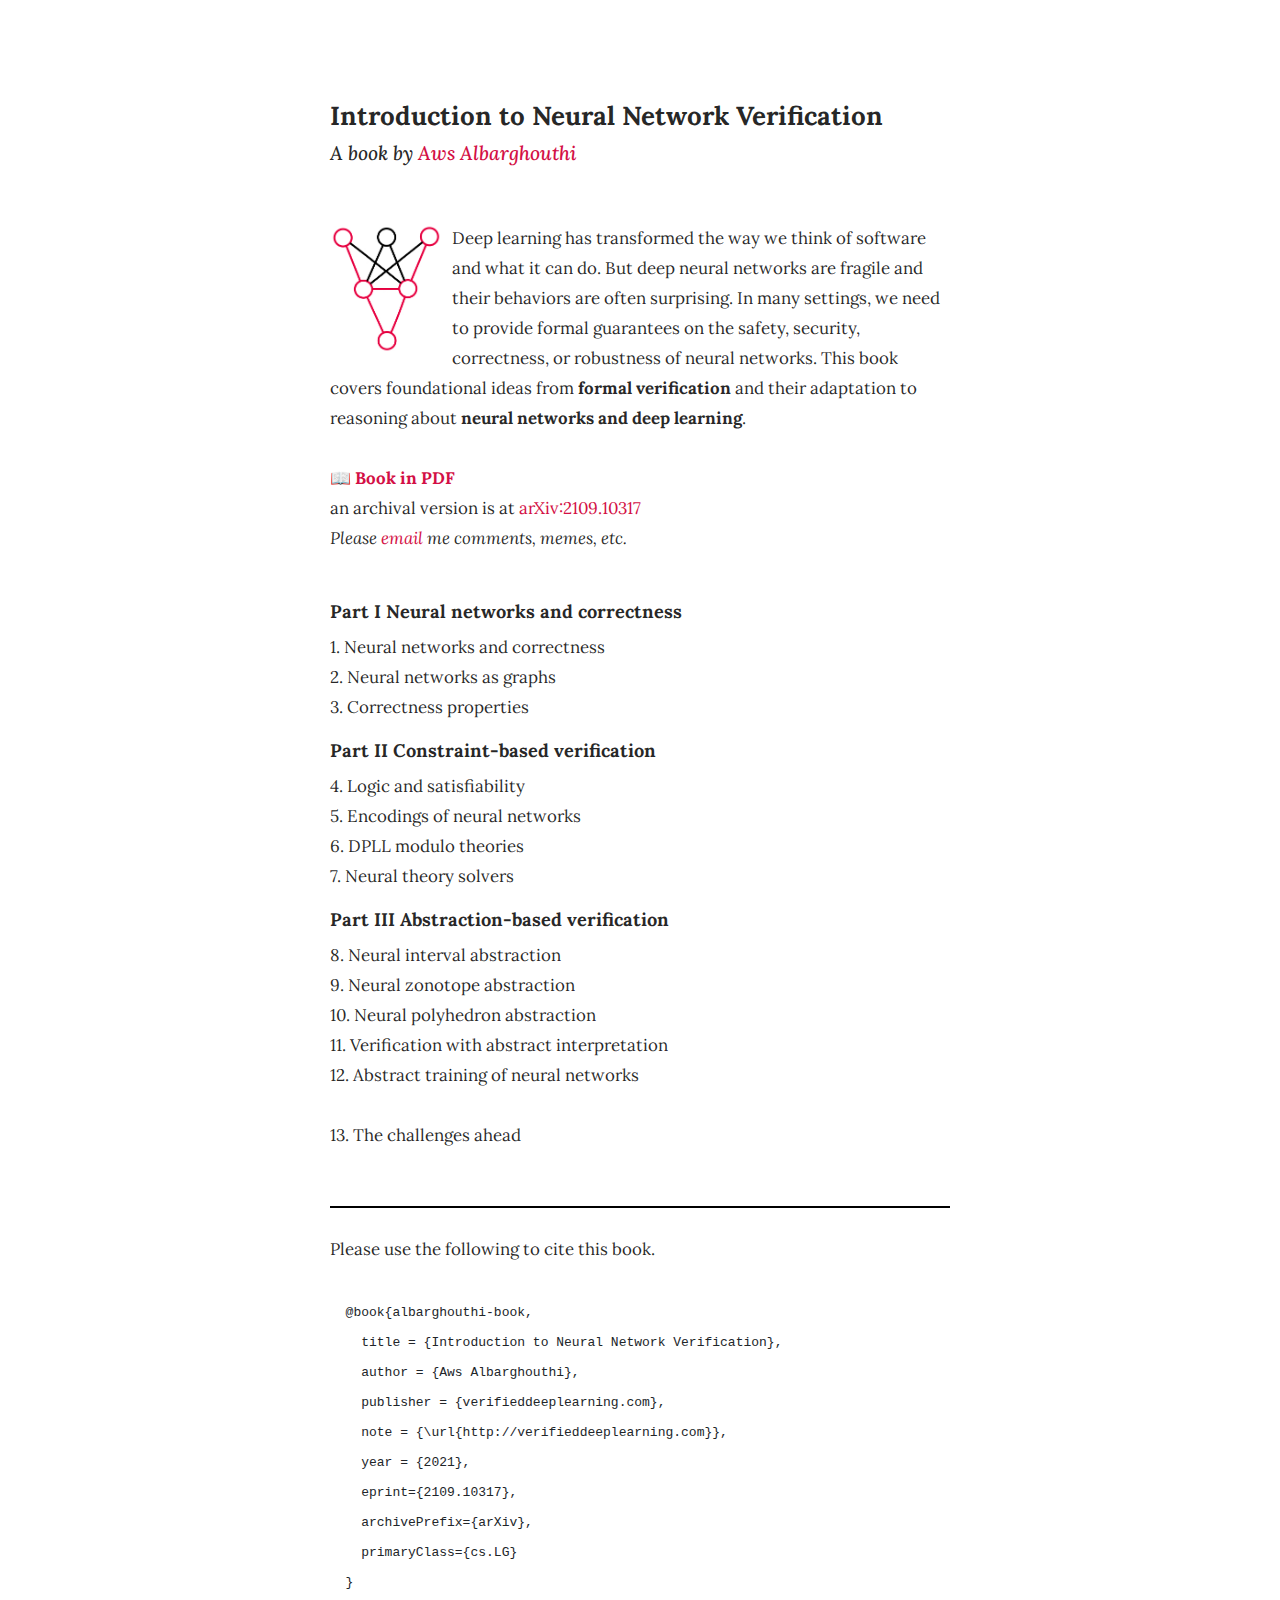
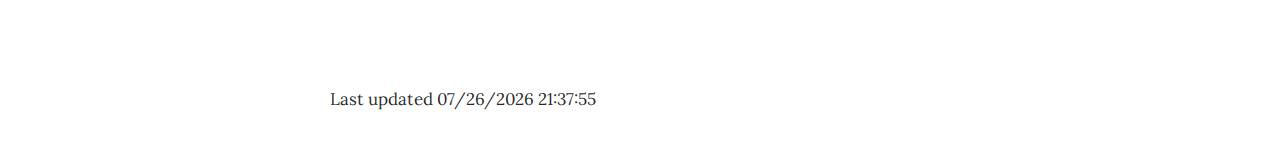
<file: index.html>
<!DOCTYPE html>
<html>

<head>
<!-- Global site tag (gtag.js) - Google Analytics -->
<script async src="https://www.googletagmanager.com/gtag/js?id=UA-154896071-1"></script>
<script>
  window.dataLayer = window.dataLayer || [];
  function gtag(){dataLayer.push(arguments);}
  gtag('js', new Date());

  gtag('config', 'UA-154896071-1');
</script>

<!-- Google Tag Manager -->
<script>(function(w,d,s,l,i){w[l]=w[l]||[];w[l].push({'gtm.start':
new Date().getTime(),event:'gtm.js'});var f=d.getElementsByTagName(s)[0],
j=d.createElement(s),dl=l!='dataLayer'?'&l='+l:'';j.async=true;j.src=
'https://www.googletagmanager.com/gtm.js?id='+i+dl;f.parentNode.insertBefore(j,f);
})(window,document,'script','dataLayer','GTM-MNRQRLX');</script>
<!-- End Google Tag Manager -->

 <script src="https://ajax.googleapis.com/ajax/libs/jquery/1.12.0/jquery.min.js"></script>
  <script>
    function showhide(id) {
      var e = document.getElementById(id);
      e.style.display = (e.style.display == 'block') ? 'none' : 'block';
    }

    function diffImage(img)
    {
        if(img.src.match("logo.jpg")) img.src = "logo2.jpg";
        else img.src = "logo.jpg";
    }
    
  </script>

        <meta charset="utf-8" />

  <meta name=viewport content="width=device-width, initial-scale=1">
  <link rel="stylesheet" href="https://maxcdn.bootstrapcdn.com/bootstrap/4.0.0/css/bootstrap.min.css">

  <link rel="stylesheet" href="./onepager.css">

  <title>Neural network verification book</title>

</head>

<body>
<!-- Google Tag Manager (noscript) -->
<noscript><iframe src="https://www.googletagmanager.com/ns.html?id=GTM-MNRQRLX"
height="0" width="0" style="display:none;visibility:hidden"></iframe></noscript>
<!-- End Google Tag Manager (noscript) -->

  <div class="container-fluid">
    
    <h1>Introduction to Neural Network Verification</h1>
    <h1 class="author">A book by <a href="http://www.cs.wisc.edu/~aws">Aws Albarghouthi</a> </h1>

<img src="logo.jpg" align="left" style="margin-right:10px; width:18%" onclick=diffImage(this)>
    Deep learning has transformed the way we think of software
    and what it can do.
    But deep neural networks are fragile and their behaviors are often surprising.
    In many settings, we need to provide formal guarantees on the safety, security, correctness, or robustness of neural networks.
    This book covers foundational ideas from <b>formal verification</b> and their adaptation to reasoning about <b>neural networks and deep learning</b>.
    <br><br>
    
    <b><a href="./nnv_book.pdf">📖 Book in PDF</a> </b> <br>
    an archival version is at <a href="https://arxiv.org/abs/2109.10317">arXiv:2109.10317</a><br>

    <i>Please <a href="mailto:aws@cs.wisc.edu">email</a>  me comments, memes, etc.</i><br><br>
    


    <h2>Part I Neural networks and correctness</h2>
    1. Neural networks and correctness<br>
    2. Neural networks as graphs<br>
    3. Correctness properties<br>

    <h2>Part II Constraint-based verification</h2>
    4. Logic and satisfiability<br>
    5. Encodings of neural networks<br>
    6. DPLL modulo theories<br>
    7. Neural theory solvers<br>

    <h2>Part III Abstraction-based verification</h2>
    8. Neural interval abstraction<br>
    9. Neural zonotope abstraction<br>
    10. Neural polyhedron abstraction<br>
    11. Verification with abstract interpretation<br>
    12. Abstract training of neural networks<br>
<br>
    13. The challenges ahead





<br><br>

<hr></hr>
Please use the following to cite this book.
<pre>
  <code>
  @book{albarghouthi-book,
    title = {Introduction to Neural Network Verification},
    author = {Aws Albarghouthi},
    publisher = {verifieddeeplearning.com},
    note = {\url{http://verifieddeeplearning.com}},
    year = {2021},
    eprint={2109.10317},
    archivePrefix={arXiv},
    primaryClass={cs.LG}
  }
  </code>
</pre>



Last updated <span id="demo"></span>
<script>
    document.getElementById("demo").innerHTML = document.lastModified;
</script>

</body>

</html>
</file>
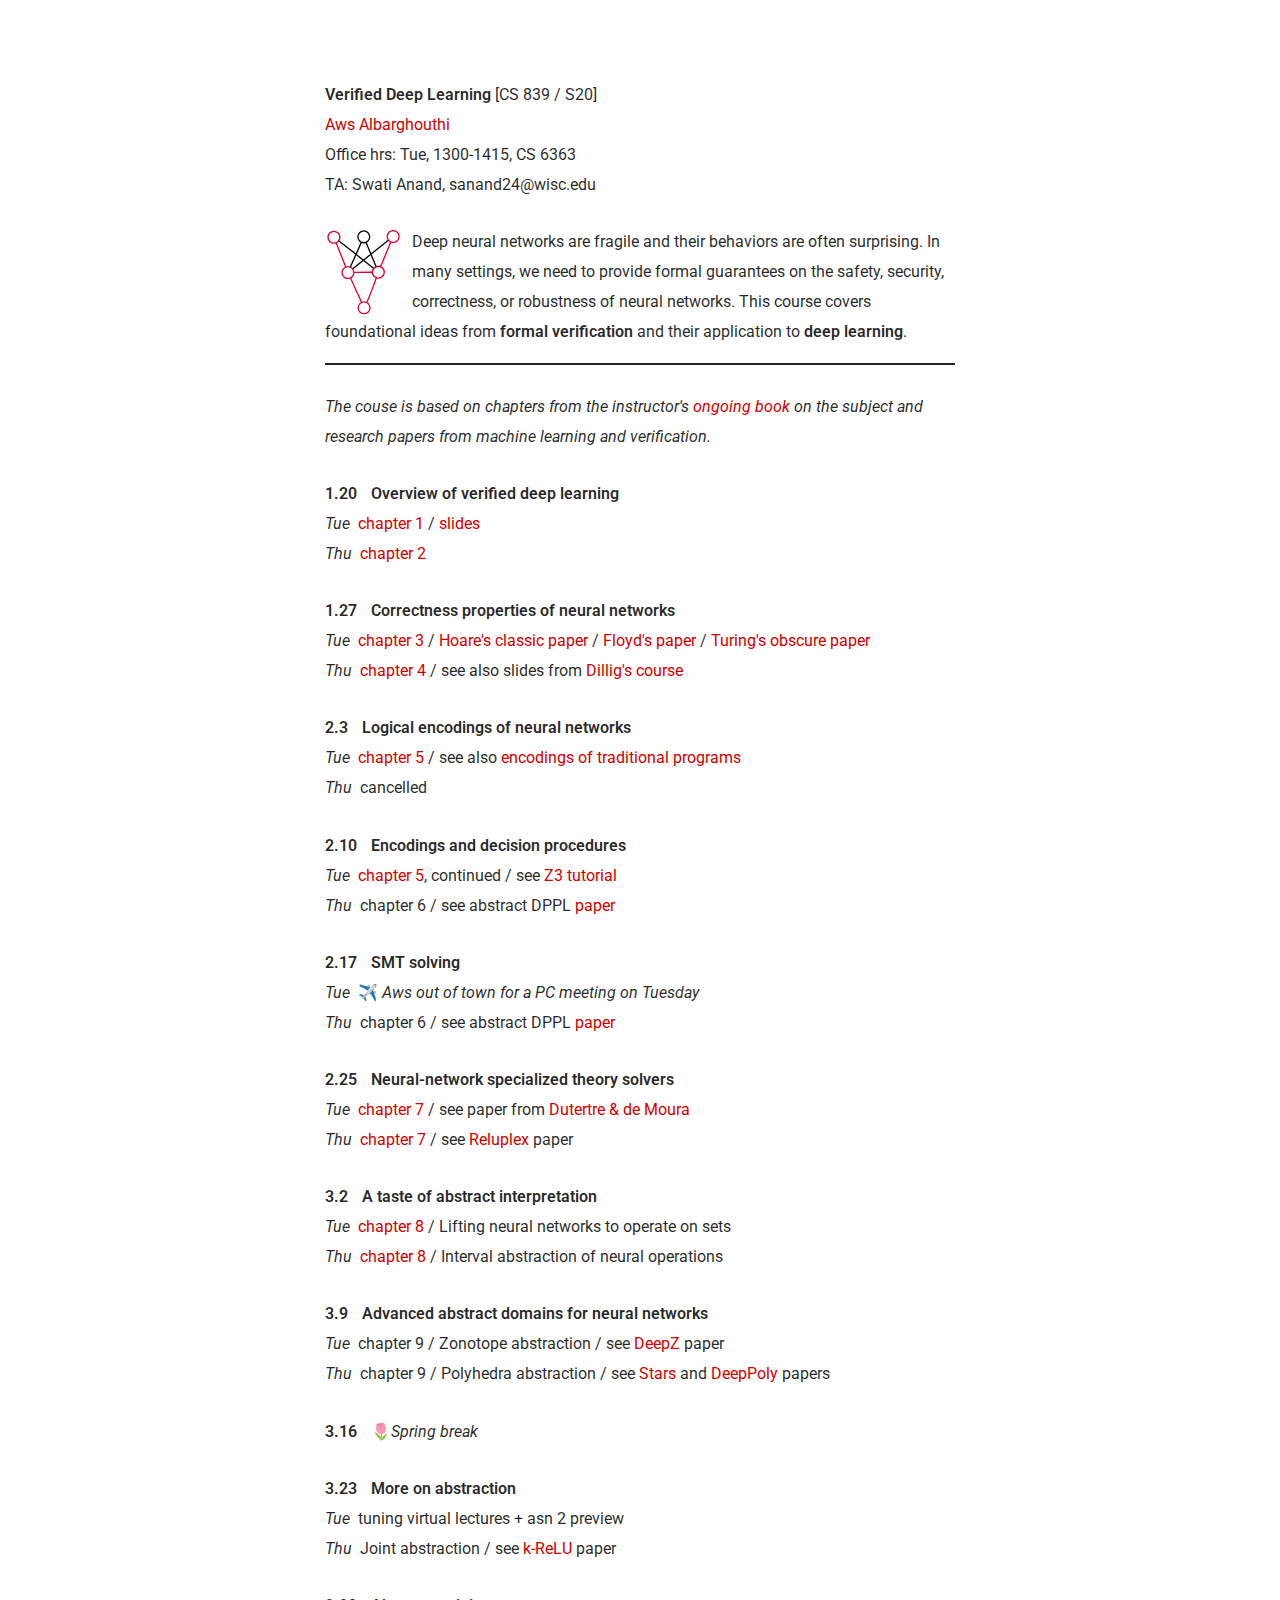
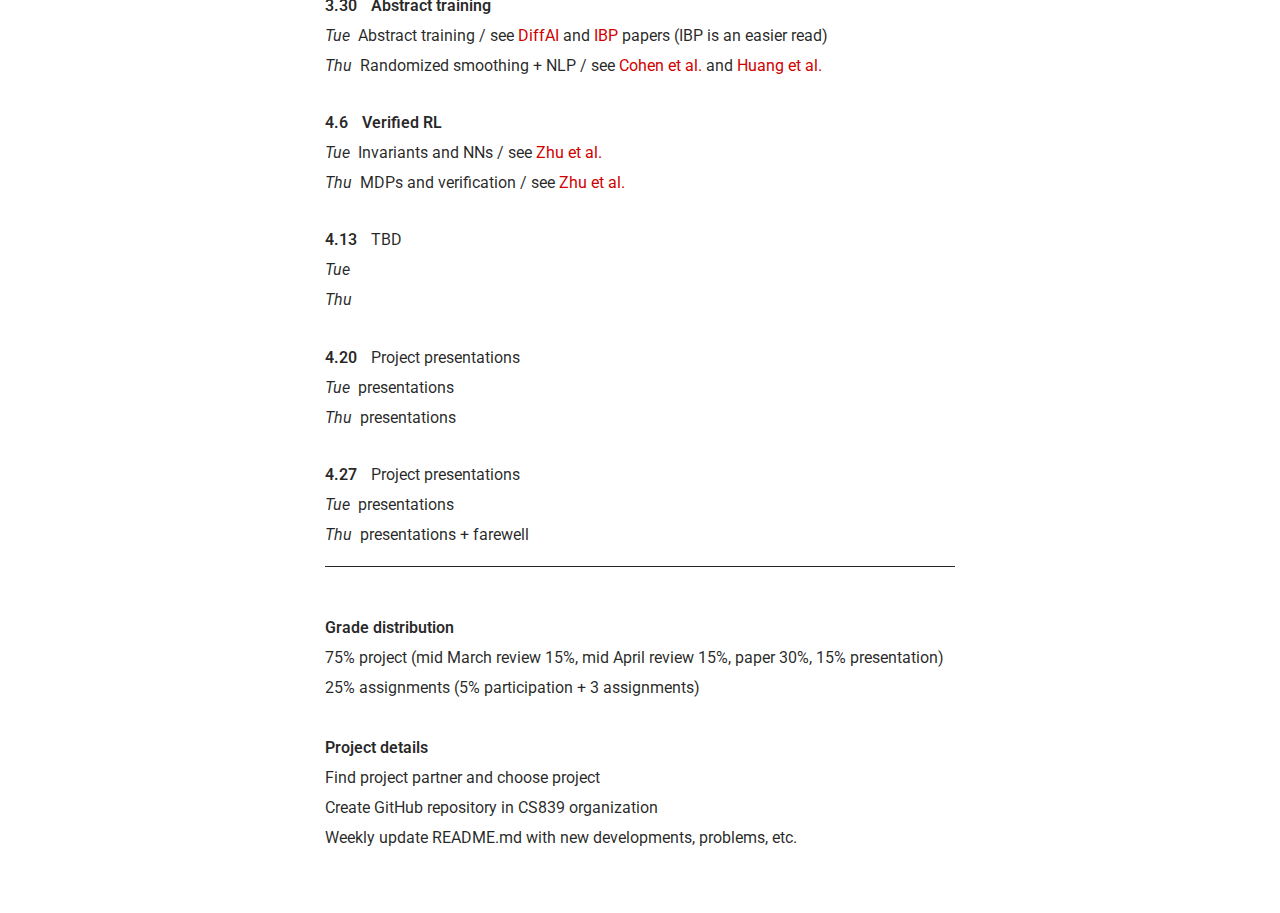
<file: course/index.html>
<!DOCTYPE html>
<html>

<head>
<!-- Global site tag (gtag.js) - Google Analytics -->
<script async src="https://www.googletagmanager.com/gtag/js?id=UA-154896071-1"></script>
<script>
  window.dataLayer = window.dataLayer || [];
  function gtag(){dataLayer.push(arguments);}
  gtag('js', new Date());

  gtag('config', 'UA-154896071-1');
</script>

<!-- Google Tag Manager -->
<script>(function(w,d,s,l,i){w[l]=w[l]||[];w[l].push({'gtm.start':
new Date().getTime(),event:'gtm.js'});var f=d.getElementsByTagName(s)[0],
j=d.createElement(s),dl=l!='dataLayer'?'&l='+l:'';j.async=true;j.src=
'https://www.googletagmanager.com/gtm.js?id='+i+dl;f.parentNode.insertBefore(j,f);
})(window,document,'script','dataLayer','GTM-MNRQRLX');</script>
<!-- End Google Tag Manager -->


  <script src="https://ajax.googleapis.com/ajax/libs/jquery/1.12.0/jquery.min.js"></script>
  <script>
    function showhide(id) {
      var e = document.getElementById(id);
      e.style.display = (e.style.display == 'block') ? 'none' : 'block';
    }
  </script>

  <meta charset="utf-8" />

  <meta name=viewport content="width=device-width, initial-scale=1">
  <link rel="stylesheet" href="https://maxcdn.bootstrapcdn.com/bootstrap/4.0.0/css/bootstrap.min.css">

  <link href="https://fonts.googleapis.com/css?family=Roboto:400,500,700" rel="stylesheet">

  <link rel="stylesheet" href="./onepager.css">

  <title>CS 839: Verified DL</title>
</head>

<body>
<!-- Google Tag Manager (noscript) -->
<noscript><iframe src="https://www.googletagmanager.com/ns.html?id=GTM-MNRQRLX"
height="0" width="0" style="display:none;visibility:hidden"></iframe></noscript>
<!-- End Google Tag Manager (noscript) -->
  <div class="container-fluid">
    <b>Verified Deep Learning </b> [CS 839 / S20]
    <br>
    <a href="http://cs.wisc.edu/~aws">Aws Albarghouthi</a>
    <br>
    Office hrs: Tue, 1300-1415, CS 6363
    <br>
    TA: Swati Anand, sanand24@wisc.edu
    <br>


    <p>    <img src="logo.svg" align="left" style="margin-right:10px; width:12.2%" onclick=diffImage(this)>
      Deep neural networks are
      fragile and their behaviors are often surprising. In many settings, we need to provide formal guarantees on the
      safety, security, correctness, or robustness of neural networks. This course covers foundational ideas from
      <b>formal verification</b> and their application to <b>deep learning</b>.
    </p>


    <hr></hr>
    <p>
    <i>
    The couse is based on chapters from the instructor's <a href="../index.html">ongoing book</a> on the subject and research papers from  machine learning and verification.
    </i>
    </p>

    <p>
    <par>1.20 </par> <b>Overview of verified deep learning</b>
    <br>
    <i>Tue</i>&nbsp; <a href="../ch1.pdf">chapter 1</a> / <a href="https://docs.google.com/presentation/d/1zZL522oMyBHvhICldUgtAIfRyKWixjNxswkRCREiPzM/edit?usp=sharing">slides</a>
    <br>
    <i>Thu</i>&nbsp; <a href="../ch2.pdf">chapter 2</a>
    </p>

    <p>
    <par>1.27 </par> <b>Correctness properties of neural networks</b>
    <br>
    <i>Tue</i>&nbsp; <a href="../ch3.pdf">chapter 3</a> / <a href="https://www.cs.cmu.edu/~crary/819-f09/Hoare69.pdf">Hoare's classic paper</a> / <a href="http://www.cs.tau.ac.il/~nachumd/term/FloydMeaning.pdf">Floyd's paper</a> / <a href="http://www.turingarchive.org/browse.php/b/8">Turing's obscure paper</a>
    <br>
    <i>Thu</i>&nbsp; <a href="../ch4.pdf">chapter 4</a> / see also slides from <a href="http://www.cs.utexas.edu/~isil/cs389L/lecture1-6up.pdf"> Dillig's course</a>
    </p>

    <p>
    <par>2.3 </par> <b>Logical encodings of neural networks</b>
    <br>
    <i>Tue</i>&nbsp; <a href="../ch5.pdf">chapter 5</a> / see also <a href="https://github.com/barghouthi/cs704/blob/master/notes/transRelEnc.pdf">encodings of traditional programs</a>
    <br>
    <i>Thu</i>&nbsp; cancelled
    </p>

    <p>
    <par>2.10 </par> <b>Encodings and decision procedures</b>
    <br>
    <i>Tue</i>&nbsp; <a href="../ch5.pdf">chapter 5</a>, continued / see <a href="https://ericpony.github.io/z3py-tutorial/guide-examples.htm">Z3 tutorial</a>
    <br>
    <i>Thu</i>&nbsp; chapter 6 / see abstract DPPL <a href="http://web.stanford.edu/class/cs357/NOT04.pdf">paper</a>
    </p>

    <p>
    <par>2.17 </par> <b>SMT solving</b> 
    <br>
    <i>Tue</i>&nbsp;     ✈️ <i>Aws out of town for a PC meeting on Tuesday</i>
    <br>
    <i>Thu</i>&nbsp; chapter 6 / see abstract DPPL <a href="http://web.stanford.edu/class/cs357/NOT04.pdf">paper</a>
    </p>

    <p>
    <par>2.25 </par> <b>Neural-network specialized theory solvers</b>
    <br>
    <i>Tue</i>&nbsp; <a href="../ch7.pdf">chapter 7</a> /  see paper from <a href="http://dx.doi.org/10.1007/11817963_11">Dutertre & de Moura</a>
    <br>
    <i>Thu</i>&nbsp; <a href="../ch7.pdf">chapter 7</a> / see <a href="https://arxiv.org/abs/1702.01135">Reluplex</a> paper 
    </p>


    <p>
    <par>3.2 </par> <b>A taste of abstract interpretation</b>
    <br>
    <i>Tue</i>&nbsp; <a href="../ch8.pdf">chapter 8</a> / Lifting neural networks to operate on sets 
    <br>
    <i>Thu</i>&nbsp; <a href="../ch8.pdf">chapter 8</a> / Interval abstraction of neural operations 
    <br>
    

    <p>
    <par>3.9 </par> <b>Advanced abstract domains for neural networks</b>
    <br>
    <i>Tue</i>&nbsp; chapter 9 / Zonotope abstraction / see  <a href="https://files.sri.inf.ethz.ch/website/papers/DeepZ.pdf">DeepZ</a> paper
    <br>
    <i>Thu</i>&nbsp; chapter 9 / Polyhedra abstraction / see <a href="http://www.taylortjohnson.com/research/tran2019fm.pdf">Stars</a> and <a href="https://www.sri.inf.ethz.ch/publications/singh2019domain">DeepPoly</a> papers
    <br>
    
    </p>

    <p>
    <par>3.16 </par> 🌷<i>Spring break</i>  
    </p>

    <p>
    <par>3.23 </par> <b>More on abstraction</b>
    <br>
    <i>Tue</i>&nbsp; tuning virtual lectures + asn 2 preview
    <br>
    <i>Thu</i>&nbsp; Joint abstraction / see <a href="https://files.sri.inf.ethz.ch/website/papers/neurips19_krelu.pdf">k-ReLU</a> paper
    </p>

    <p>
    <par>3.30 </par> <b>Abstract training  </b>
    <br>
    <i>Tue</i>&nbsp; Abstract training / see <a href="http://proceedings.mlr.press/v80/mirman18b/mirman18b.pdf">DiffAI</a> and <a href="https://arxiv.org/abs/1810.12715">IBP</a> papers (IBP is an easier read)
    <br>
    <i>Thu</i>&nbsp; Randomized smoothing + NLP / see <a href="https://arxiv.org/abs/1902.02918">Cohen et al.</a> and <a href="https://arxiv.org/pdf/1909.01492">Huang et al.</a>   
    </p>

    <p>
    <par>4.6 </par> <b>Verified RL</b>
    <br>
    <i>Tue</i>&nbsp; Invariants and NNs / see <a href="https://herowanzhu.github.io/herowanzhu.github.io/pldi2019.pdf">Zhu et al.</a>
    <br>
    <i>Thu</i>&nbsp; MDPs and verification / see <a href="https://herowanzhu.github.io/herowanzhu.github.io/pldi2019.pdf">Zhu et al.</a>
   
    </p>

    <p>
    <par>4.13 </par> TBD
    <br>
    <i>Tue</i>&nbsp; 
    <br>
    <i>Thu</i>&nbsp;     
    </p>

    <p>
    <par>4.20 </par> Project presentations
    <br>
    <i>Tue</i>&nbsp; presentations
    <br>
    <i>Thu</i>&nbsp; presentations
    </p>

    <p>
    <par>4.27 </par> Project presentations
    <br>
    <i>Tue</i>&nbsp; presentations
    <br>
    <i>Thu</i>&nbsp; presentations + farewell    
    </p>

    <hr></hr>
    <br>
    <par>Grade distribution</par>
    <br>
    75% project (mid March review 15%, mid April review 15%, paper 30%, 15% presentation)
    <br>
    25% assignments (5% participation + 3 assignments)
    
    
    <br><br>


    <par>Project details</par>
    <br>
    Find project partner and choose project<br>
    Create GitHub repository in CS839 organization<br>
    Weekly update README.md with new developments, problems, etc.<br>
  </div>
</body>

</html>
</file>
<file: onepager.css>
@import url('https://fonts.googleapis.com/css?family=Lora:400,400i,700,700i&display=swap');

html {
  font-size: 26px;
}

body {
  font-family: 'Lora', serif;
  color: rgba(0, 0, 0, .85);
  font-size: 0.65rem;
  font-weight: 400;
  line-height: 30px;
  margin-top: 100px;
  margin-bottom: 30px;
  background-color: #ffffff;
}

a:link,
a:hover,
a:visited,
a:active {
  color: rgb(211, 15, 69);
}

b {
  font-weight: 700;
}

h1 {
  margin-top: 1em;
  margin-bottom: 0em;
  font-weight: 700;
  font-size: 1rem;
}

h1.author {
  font-style: italic;
  margin-top: 0.5em;
  margin-bottom: 3em;
  font-weight: 500;
  font-size: 0.75rem;
}

h2 {
  margin-top: 1em;
  margin-bottom: 0.5em;
  font-weight: 700;
  font-size: 0.7rem;
}

h3 {
  margin-top: 1em;
  margin-bottom: 0.5em;
  font-weight: 500;
  font-size: 0.7rem;
}

hr {
  width: 100%;
  border: none;
  height: 2px;
  background-color: rgba(0, 0, 0, 1);
}

ul {
  list-style: none;
}

img {
  max-width: 80%;
  height: auto;
}

.container-fluid {
  width: auto;
  max-width: 650px;
  padding: 0 15px;
}

pre > code {
    white-space: pre;
    margin-top: -2.00em;
    display: block;
    font-size: 0.5rem;
}

ul {
  padding-left: 2em;
}
</file>
<file: course/onepager.css>
@import url('https://fonts.googleapis.com/css?family=Roboto:400,500,600,700,400italic');

body {
  font-family: 'Roboto', sans-serif;
  font-size: 16px;
  line-height: 30px;
  color: rgba(0, 0, 0, .85);
  margin-top: 80px;
  margin-bottom: 60px;
  background-color: #ffffff;
}

par {
  color:rgba(0, 0, 0, .85);
  font-weight:600;
  padding-right: 10px;
  
}

a:link, a:hover, a:visited, a:active {
  color: #d00000;

}

p{
  margin-top:1.7em;
}

b {
  font-weight: 600;
  color: rgba(0, 0, 0, .85);
}

h1, h2 {
  margin-top: 2em;
  margin-bottom: 1em;
  font-weight: 600;
  color: rgba(0, 0, 0, .85);
}

hr {
  width: 100%;
  border: none;
  height: 1.5px;
  background-color: rgba(0, 0, 0, .85);
}

.container-fluid {
  width: auto;
  max-width: 660px;
  padding: 0 15px;
}

::selection {
  }
</file>
